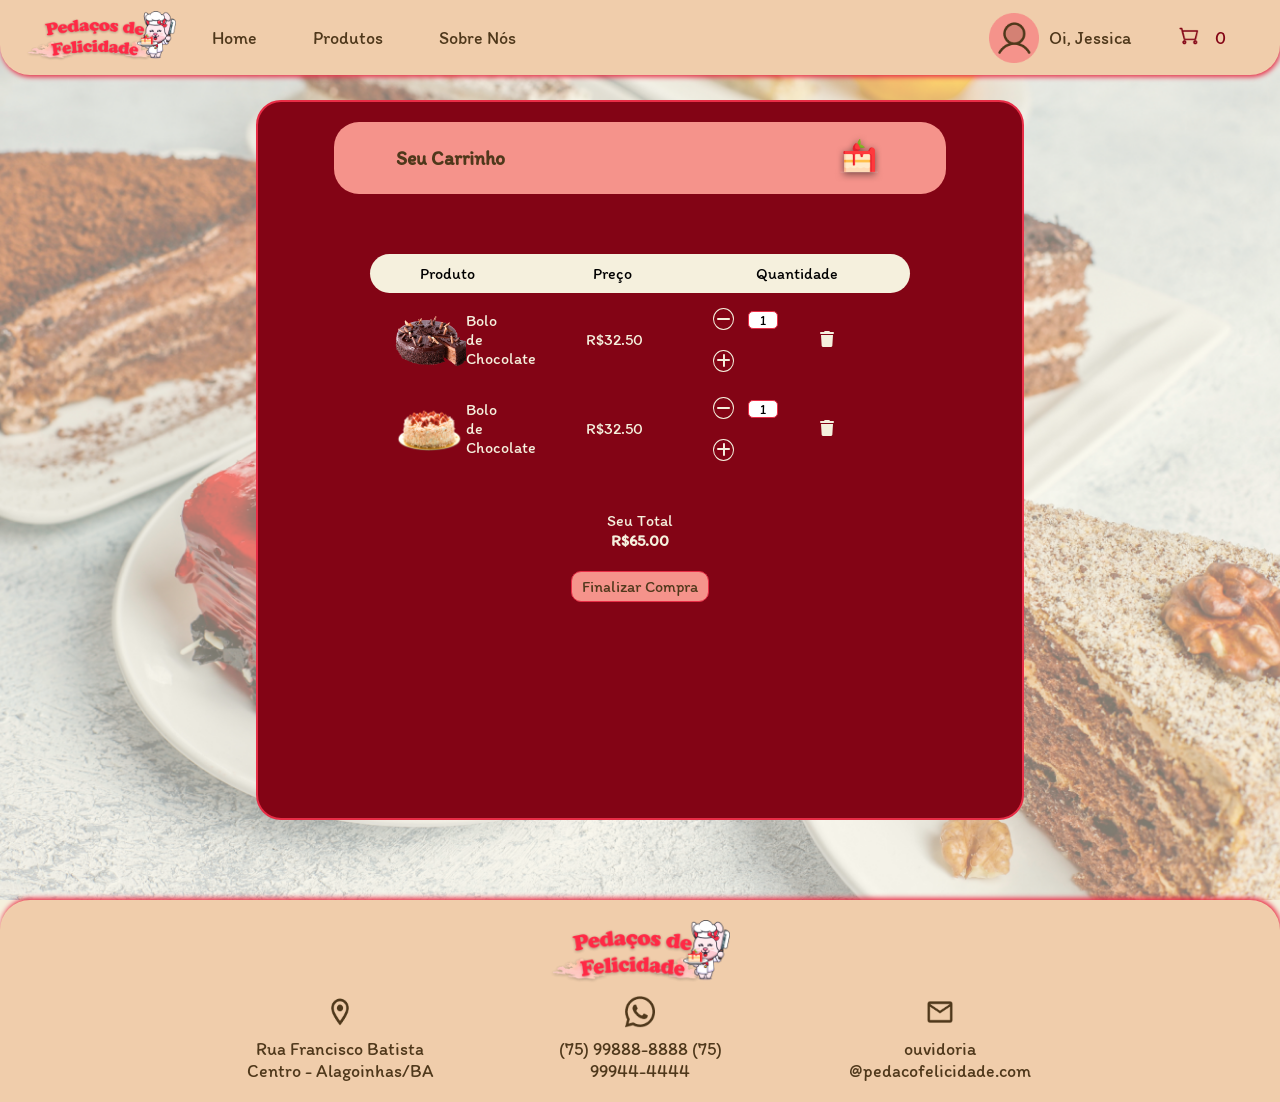
<file: pedacos-de-felicidade/assets/pages/carrinho/index.html>
<!DOCTYPE html>
<html lang="pt-BR">

<head>
  <meta charset="UTF-8">
  <meta http-equiv="X-UA-Compatible" content="IE=edge">
  <meta name="viewport" content="width=device-width, initial-scale=1.0">
  <title>Pedaços de Felicidade</title>
  <link rel="stylesheet" href="./assets/css/style.css">
  <link rel="stylesheet" href="https://cdnjs.cloudflare.com/ajax/libs/font-awesome/6.4.0/css/all.min.css"
    integrity="sha512-iecdLmaskl7CVkqkXNQ/ZH/XLlvWZOJyj7Yy7tcenmpD1ypASozpmT/E0iPtmFIB46ZmdtAc9eNBvH0H/ZpiBw=="
    crossorigin="anonymous" referrerpolicy="no-referrer" />
  <script async src="./assets/js/script.js"></script>
</head>

<body>
  <header class="header">

    <div class="logo-nav">
      <div class="logo">
        <img src="./assets/img/logotipo.png" alt="logo">
      </div>
      <ul class="nav-bar">
        <li><a href="/index.html">Home</a></li>
        <li><a href="../produtos/index.html">Produtos</a></li>
        <li><a href="../about-us/index.html">Sobre Nós</a></li>
      </ul>
    </div>


    <div class="perfil-carrinho">
      <div class="perfil">
        <img class="img-perfil" src="./assets/img/perfil.png" alt="perfil">
        <p> Oi, <span class="nome-usuario">Jessica</span></p>
      </div>
      <button><img class="carrinho" src="./assets/img/carrinho.png" alt="carrinho"></button>
      <span id="nCar" class="carrinho">0</span>
    </div>

    <div class="cart">
      <div class="header-cart">
        <h2>Seu Carrinho</h2>
        <img src="./assets/img/cake-cart.png" alt="">
      </div>

      <div class="cart-items">
        <!--
          <div class="cart-item">
              <img class="item-i" src="./assets/img/bolo02.png" alt="bolo-de-morango">
              <div class="cart-details">
                  <span class="title-item-cart">Bolo de Morango</span>
                  <div class="selector-qtd">
                      <i class="fa-solid fa-minus deduct-qtd"></i>
                      <input type="text" value="2" class="cart-item-qtd">
                      <i class="fa-solid fa-plus add-qtd"></i>
                      <span class="cart-item-price">R$32.69</span>
                  </div>
              </div>
              <span class="btn-delete">
                  <i class="fa-solid fa-trash"></i>
              </span>
          </div>

          <div class="cart-items">
              <div class="cart-item">
                  <img class="item-i" src="./assets/img/bolo01.png" alt="bolo-de-morango">
                  <div class="cart-details">
                      <span class="title-item-cart">Bolo de Formigueiro</span>
                      <div class="selector-qtd">
                          <i class="fa-solid fa-minus deduct-qtd"></i>
                          <input type="text" value="1" class="cart-item-qtd">
                          <i class="fa-solid fa-plus add-qtd"></i>
                          <span class="cart-item-price">R$20.00</span>
                      </div>
                  </div>
                  <span class="btn-delete">
                      <i class="fa-solid fa-trash"></i>
                  </span>
              </div>

          </div>
          -->
      </div>
      <div class="cart-total">
        <div class="your-total">
          <strong>Seu Total</strong>
          <span class="cart-price-total">
            $00.00
          </span>
        </div>
        <a href="http://127.0.0.1:5500/assets/pages/carrinho/index.html" class="to-pay">Ir para o carrinho<img
            class="car" src="./assets/img/carrinho.png" alt="carrinho"></a>
      </div>
    </div>

    <div class="dropdown-menu">
      <li><a href="/pedacos-de-felicidade/index.html">Home</a></li>
      <li><a href="../produtos/index.html">Produtos</a></li>
      <li><a href="../about-us/index.html">Sobre Nós</a></li>
     <!--
      <li><button class="login">Login</button></li>
      <li><button class="sign-up">Cadastre-se</button></li>
      -->
      <li><a href="../carrinho/index.html"><button class="car"><img
              src="./assets/img/carrinho.png" alt="carrinho"></a></li>
    </div>
    <div class="toggle-btn">
      <img src="./assets/img/menu.svg" alt="menu">
    </div>

  </header>

  <main class="content">
    <div class="card">
      <div class="title-card">
        <h2>Seu Carrinho</h2>
        <img src="./assets/img/cake-cart.png" alt="icone-bolo">
      </div>
      <div class="card-body">
        <div class="barra-col">
          <span class="col-cart">Produto</span>
          <span class="col-cart">Preço</span>
          <span class="col-cart">Quantidade</span>
        </div>
        <div class="dados-carrinho">

          <div class="dados">
            <img class="bolo" src="./assets/img/bolo01.png" alt="bolo-chocolate">
            <p class="titulo-bolo">Bolo de Chocolate</p>
            <span class="preco-bolo">R$32.50</span>
            <div class="selector-qtd">
              <i class="fa-solid fa-minus deduct-qtd"></i>
              <input type="text" value="1" class="cart-item-qtd">
              <i class="fa-solid fa-plus add-qtd"></i>
            </div>
            <span class="btn-delete">
              <i class="fa-solid fa-trash del"></i>
            </span>
          </div>

          <div class="dados">
            <img class="bolo" src="./assets/img/bolo02.png" alt="bolo-chocolate">
            <p class="titulo-bolo">Bolo de Chocolate</p>
            <span class="preco-bolo">R$32.50</span>
            <div class="selector-qtd">
              <i class="fa-solid fa-minus deduct-qtd"></i>
              <input type="text" value="1" class="cart-item-qtd">
              <i class="fa-solid fa-plus add-qtd"></i>
            </div>
            <span class="btn-delete">
              <i class="fa-solid fa-trash del"></i>
            </span>
          </div>
        </div>
      </div>

      <div class="total-car">
        <span class="col-cart">Seu Total</span>
        <span class="preco-total">R$32.50</span>
        <div class="botoes">
          <button>Finalizar Compra</button>
        </div>
      </div>
    </div>
  </main>

  <footer class="footer">
    <div class="logo-footer">
      <img src="./assets/img/logotipo.png" alt="logo-footer">
    </div>
    <div class="container-footer">
      <div class="data-footer">
        <img src="./assets/img/endereco.png" alt="endereco-icon">
        <p>
          Rua Francisco Batista
          Centro - Alagoinhas/BA
        </p>
      </div>
      <div class="data-footer">
        <img src="./assets/img/contato.png" alt="WhatsAppicon">
        <p>
          (75) 99888-8888
          (75) 99944-4444
        </p>
      </div>
      <div class="data-footer">
        <img src="./assets/img/email.png" alt="e-mail">
        <p>ouvidoria
          @pedacofelicidade.com</p>
      </div>
    </div>
  </footer>
</body>

</html>
</file>
<file: pedacos-de-felicidade/assets/pages/carrinho/assets/css/style.css>
@import url('https://fonts.googleapis.com/css2?family=Itim&family=Raleway:wght@200&display=swap');

:root {
    --color-pink: #E82D46;
    --color-vine: #830415;
    --color-rose: #F0CDAB;
    --color-pastel-pink: #F5938B;
    --color-brown: #4F381B;
    --color-creme: #F5F0DD;
}


html {
    font-size: 62.5%;
}

* {
    margin: 0;
    padding: 0;
    box-sizing: border-box;
    font-family: 'Itim', cursive;
}

body {
    background-color: var(--color-creme);
    ;
}

.header,
.logo-nav {
    display: flex;
    align-items: center;
}

.header {
    background: var(--color-rose);
    padding: 0 2%;
    align-items: center;
    justify-content: space-between;
    border-radius: 0 0 3rem 3rem;
    width: 100%;
    height: 7.5rem;
    box-shadow: 1px 2px 5px var(--color-pink);
    position: fixed;
    z-index: 3;
    cursor: default;
}

.header .logo-nav .logo img {
    width: 15rem;
    height: 5rem;
}

.header .logo-nav .nav-bar {
    display: flex;
    list-style: none;
    gap: 2rem;
    align-items: center;
    padding: 1.8rem;
    font-size: 1.8rem;
}

.header .logo-nav a {
    padding: 1.8rem;
    text-decoration: none;
    color: var(--color-brown)
}

.header button img {
    width: 2rem;
    height: 2rem;
}

.header .perfil-carrinho {
    display: flex;
    align-items: center;
    justify-content: space-between;
    margin: 2rem;
}

.header .perfil-carrinho .perfil {
    display: flex;
    align-items: center;
    margin: 3rem;

}

.header .perfil-carrinho .perfil p {
    flex-grow: 1;
    margin: 1rem;
    font-size: 1.8rem;
    color: var(--color-brown);
}


.header .perfil-carrinho .perfil .img-perfil {
    width: 5rem;
    height: 5rem;
}


.header .perfil-carrinho button {
    background-color: transparent;
    border: none;
    cursor: pointer;
}

.header .perfil-carrinho .carrinho {
    font-size: 1.8rem;
    margin: 0.8rem;
    align-items: center;
    color: var(--color-vine);
}

.header .perfil-carrinho .carrinho:hover {
    scale: 1.2;
    transition: 1s;
}

.header .nav-bar a:hover {
    color: var(--color-pink);
    transition: 1s;
}


.header .toggle-btn {
    display: none;
}

.header .toggle-btn img {
    width: 2.4rem;
    cursor: pointer;
    display: none;
}

.dropdown-menu {
    display: none;
    position: absolute;
    flex-direction: column;
    right: 2rem;
    height: 0;
    top: 6rem;
    width: 25rem;
    background-color: #f0cdab9d;
    backdrop-filter: blur(5px);
    border-radius: 2rem;
    overflow: hidden;
    align-items: center;
    justify-content: center;
    transition: height .25 cubic-bezier(0.175, 0.885, 0.32, 1.275);
}

.dropdown-menu.open {
    height: 24rem;
}

.dropdown-menu li {
    padding: 0.7rem;
    list-style: none;
    font-size: 1.8rem;
}

.dropdown-menu li a {
    text-decoration: none;
    color: var(--color-brown);
    padding: 0.8rem;
    border-radius: 1rem;
}

.dropdown-menu li a:hover {
    color: var(--color-pink);
    transition: 1s;
}

.dropdown-menu .car {
    border: none;
    background: transparent;
}

.dropdown-menu .login,
.dropdown-menu .sign-up {
    padding: 0.5rem;
    font-size: 1.6rem;
    border-radius: 1rem;
    border: 1px solid var(--color-vine);
    cursor: pointer;
}

.dropdown-menu .login {
    background-color: var(--color-pastel-pink);
    color: var(--color-brown);
}

.dropdown-menu .sign-up {
    background-color: var(--color-vine);
    color: var(--color-creme);
}

.dropdown-menu .login:hover,
.dropdown-menu .sign-up:hover {
    background: var(--color-pink);
    color: var(--color-creme);
    transition: 1s;
    scale: 1.1;
}

.dropdown-menu .car:hover {
    scale: 1.2;
    cursor: pointer;
}

.cart {
    display: none;
    position: absolute;
    right: 0;
    height: 70vh;
    top: 6rem;
    background-color: var(--color-vine);
    padding: 2rem;
    color: var(--color-creme);
    border-radius: 3rem 0 0 3rem;
    width: 40rem;
    justify-content: center;
    overflow: hidden;
    transition: .3s;
    cursor: default;
    overflow-y: scroll;
}

.cart::-webkit-scrollbar {
    width: 1rem;

}

.cart::-webkit-scrollbar-track {
    background: var(--color-pastel-pink);
    border-radius: 1rem;
}

.cart::-webkit-scrollbar-thumb {
    background: var(--color-creme);
    border-radius: 0.5rem;
}

.cart.abrir {
    display: block;
}

.cart .header-cart {
    background-color: var(--color-pastel-pink);
    width: 100%;
    padding: 4%;
    border-radius: 2rem;
    color: var(--color-brown);
    font-size: 1.2rem;
    display: flex;
    justify-content: center;
    align-items: center;
}

.cart .header-cart img{
    width: 4rem;
}

.cart .cart-item {
    font-size: 1.6rem;
    margin-top: 4rem;
    display: flex;
}

.cart .cart-item .selector-qtd {
    display: inline-block;
    margin-right: 2rem;
    margin-bottom: 0.5rem;
}

.cart .cart-item .selector-qtd i {
    border-radius: 50%;
    margin-right: 0.2rem;
    border: 1px solid var(--color-creme);
    cursor: pointer
}

.cart .cart-item .cart-item-price {
    font-weight: bold;
    margin-bottom: 0.5rem;
}

.cart .cart-item input {
    margin: 1rem;
    width: 2.5rem;
    outline: none;
    text-align: center;
    border-radius: 0.5rem;
    border: 1px solid var(--color-brown);
}

.cart-item img {
    width: 8.5rem;
}

.cart .cart-item-price {
    margin: 0.5rem;
}

.cart .btn-delete {
    margin-top: 2rem;
    width: 6rem;
    cursor: pointer;
}

.cart .btn-delete i {
    pointer-events: none;
}

.cart-total {
    display: flex;
    justify-content: center;
    font-size: 1.6rem;
    flex-direction: column;
}

.cart-total .your-total {
    display: flex;
    flex-direction: column;
    align-items: center;
    margin-bottom: 2rem;
}

.cart-total .your-total strong {
    margin: 0.5rem;
}

.cart .cart-price-total {
    font-weight: bold;
    font-size: 1.8rem;
}

.cart-total .to-pay {
    padding: 1.5rem 2rem;
    border-radius: 1rem;
    border: 1px solid var(--color-pink);
    background-color: var(--color-pastel-pink);
    text-decoration: none;
    font-size: 1.6rem;
    display: flex;
    justify-content: space-between;
    color: var(--color-brown);
    font-weight: bold;
}

.cart-total .to-pay img {
    width: 2rem;
    height: 2rem;
}

.cart-total .to-pay:hover {
    cursor: pointer;
    scale: 1.05;
    transition: cubic-bezier(0.39, 0.575, 0.565, 1)
}

.content {
    background-image: url('../img/fundobolo.png');
    background-position: center;
    background-size: cover;
    height: 100vh;
    display: flex;
}

.content .card{
    margin: 10rem auto;
    width: 60%;
    height: 80%;
    display: flex;
    flex-direction: column;
    background-color: var(--color-vine);
    border-radius: 2.5rem;
    border: 2px solid var(--color-pink);
    align-items: center;
}

.content .card .card-body{
    display: flex;
    padding: 3rem;
    align-items: center;
    flex-direction: column;
    margin: 1rem;
    width: 80%;
}


.content .card .title-card {
    background: var(--color-pastel-pink);
    top: 0;
    width: 80%;
    height: 10%;
    margin: 2rem;
    border-radius: 2.5rem;
    display: flex;
    justify-content: center;
    align-items: center;
    padding: 3.2rem;
    font-size: 1.3rem;
    color: var(--color-brown);
}

.content .title-card img {
    width: 5rem;
    margin-left: 60%;
}

.content .dados-carrinho {
    display: flex;
    flex-direction: column;
    width: 90%;
}

.content  .card-body .barra-col {
    display: flex;
    background-color: var(--color-creme);
    padding: 1rem 5rem;
    font-size: 1.6rem;
    justify-content: space-between;
    border-radius: 2rem;
    width: 98%;
}

.content .barra-col .col-cart {
    margin-right: 5%;
    min-width: 10%;
}


.content .dados {
    margin-top: 0.5rem;
    align-items: center;
    display: flex;
    font-size: 1.6rem;
    justify-content: space-between;
    color: var(--color-creme);
}

.content .dados img{
    width: 15%;
}

.content .dados p{
    width: 2rem;
    margin-right: 10rem;
}

.content .dados .preco-bolo{
  margin-right: 2rem;
}

.content .dados .selector-qtd {
    cursor: pointer;
    margin-left: 4rem;
}

.selector-qtd .deduct-qtd,
.selector-qtd .add-qtd {
    margin: 1rem;
    border: 1px solid var(--color-creme);
    border-radius: 50%;
    padding: 0.2rem;
}

.dados .selector-qtd input{
    text-align: center;
    border: 1px solid var(--color-pink);
}

.dados-carrinho .btn-delete{
    cursor: pointer;
    width: 6rem;
    color: var(--color-creme);
    margin-right: 1rem;
}

.btn-delete {
    cursor: pointer;
    margin-right: 1rem;
    padding: 0;
}

.dados-carrinho .btn-delete i {
    pointer-events: none;
}
.content .dados input {
    width: 3rem;
    outline: none;
    border-radius: 0.5rem;
}

.content .botoes{
    display: flex;
    justify-content: end;
}

.content .botoes button{
    padding: 0.5rem 1rem;
    font-size: 1.6rem;
    border-radius: 1rem;
    border: 1px solid var(--color-pink);
    color: var(--color-brown);
    background: var(--color-pastel-pink);
    margin-top: 2rem;
}

.botoes button:hover{
    cursor: pointer;
    scale: 1.10;
    transition: cubic-bezier(0.39, 0.575, 0.565, 1)
}

.content .total-car{
    color: var(--color-creme);
    font-size: 1.6rem;
    display: flex;
    flex-direction: column;
    align-items: center;
    line-height: 2rem;
    margin-bottom: 10rem;
}

.content .total-car .preco-total{
    font-weight: bold;
}


.footer {
    background: var(--color-rose);
    align-items: center;
    justify-content: space-between;
    border-radius: 3rem 3rem 0 0;
    width: 100%;
    position: relative;
    margin-left: auto;
    flex-direction: column;
    display: flex;
    box-shadow: 1px -2px 5px var(--color-pink);
    padding: 2rem 4rem;
}

.footer .container-footer {
    display: flex;
}

.footer .logo-footer img {
    width: 18rem;
    margin: 0 auto;
}

.footer .container-footer .data-footer {
    display: flex;
    flex-direction: column;
    align-items: center;
    margin: 0 5rem;
}

.container-footer .data-footer img {
    width: 3rem;
    height: 3.2rem;
    margin: 1rem;
}

.data-footer>p {
    font-size: 1.8rem;
    color: var(--color-brown);
    text-align: center;
    width: 20rem;
}


@media(max-width: 992px) {

    .header .logo-nav .nav-bar,
    .header .buttons {
        display: none;
    }

    .header .toggle-btn,
    .header .toggle-btn img {
        display: block;
    }

    .dropdown-menu {
        display: flex;
    }

    .content .card-body {
        width: 58%;
        height: 68%;
        margin: 12rem auto;
    }
    
    .card-body .barra-col{
        min-width: 20%;
        width: 98%;
    }

    .card-body .barra-col .col-cart{
        margin-right: 15%;
    }
    
    .content .dados .preco-bolo{
      margin-right: 2rem;
    }

    .content .dados p{
        width: 2rem;
        margin-right: 5rem;
    }

    .content .botoes button{
        margin-top: 2rem;
    }

    .footer {
        position: relative;
        margin-top: auto;
        width: 100vw;
        padding-right: 2rem;
    }

    .footer .container-footer .data-footer img {
        width: 2rem;
        height: 2rem;
    }

    .logo-footer img {
        width: 18rem;
    }

    .data-footer p {
        font-size: 1.4rem;
        width: 10rem;
    }

}
</file>
